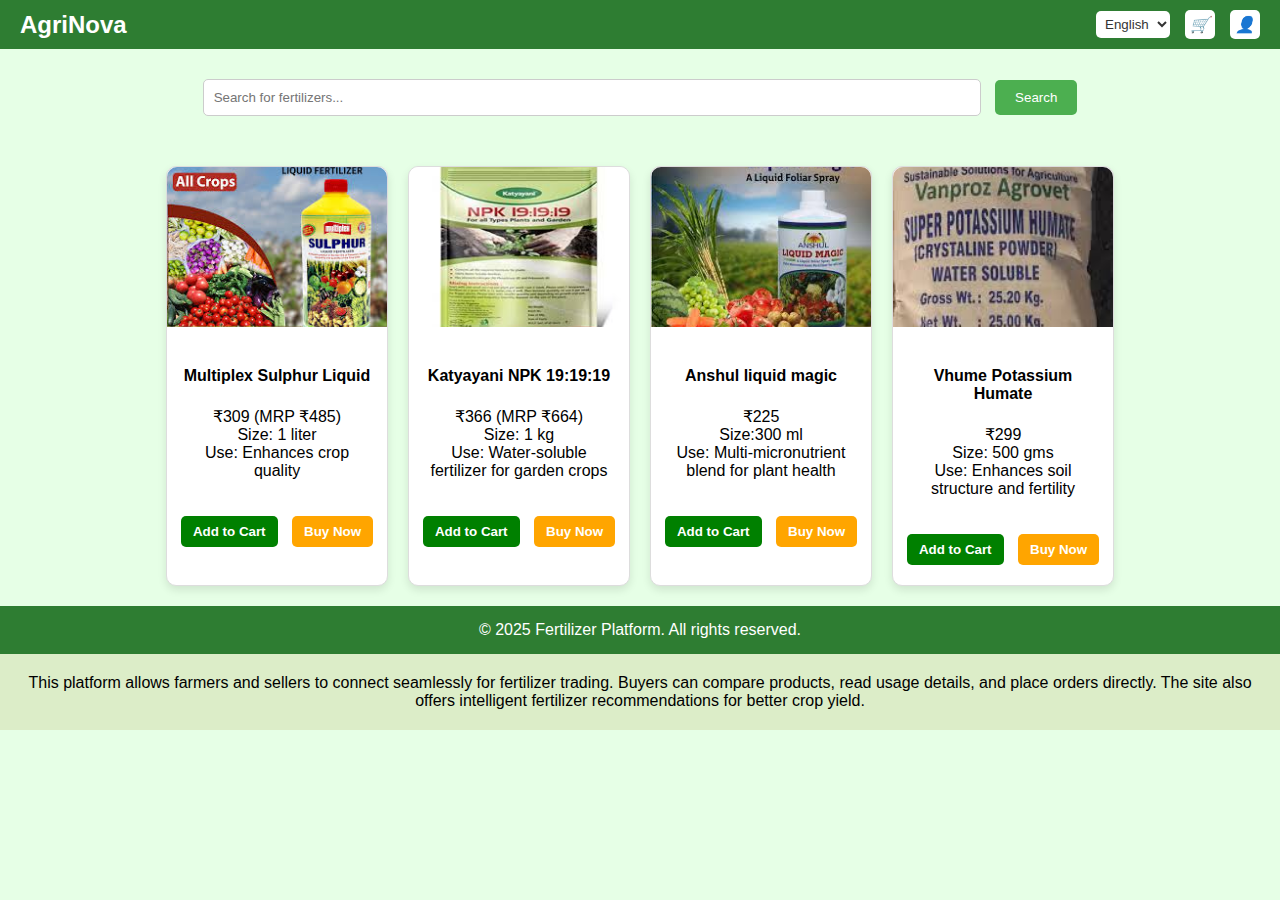
<file: index.html>
<!DOCTYPE html>
<html>
<head>
  <title>Fertilizer Platform</title>
  <link rel="stylesheet" href="style.css">
  <script src="script.js"></script>
</head>
<body>

  <header>
    <div class="title">AgriNova</div>
    <div class="top-right">
      <select>
        <option>English</option>
        <option>Telugu</option>
        <option>Hindi</option>
      </select>
      <i>🛒</i>
      <i>👤</i>
    </div>
  </header>

  <section class="search-section">
    <input type="text" placeholder="Search for fertilizers..." />
    <button>Search</button>
  </section>

  <section class="fertilizer-grid">
    <!-- Repeat below block for each product -->
    <div class="fertilizer-card">
      <img src="d1.jpeg" alt="Multiplex Sulphur Liquid">
      <div class="info">
        <h4>Multiplex Sulphur Liquid</h4>
        <p>₹309 (MRP ₹485)<br>Size: 1 liter<br>Use: Enhances crop quality</p>
      </div>
      <div class="actions">
        <button class="cart">Add to Cart</button>
        <button class="buy">Buy Now</button>
      </div>
    </div>
    <div class="fertilizer-card">
      <img src="d2.jpeg" alt="Katyayani NPK">
      <div class="info">
        <h4>Katyayani NPK 19:19:19</h4>
        <p>₹366 (MRP ₹664)<br>Size: 1 kg<br>Use: Water-soluble fertilizer for garden crops</p>
      </div>
      <div class="actions">
        <button class="cart">Add to Cart</button>
        <button class="buy">Buy Now</button>
      </div>
    </div>
    <div class="fertilizer-card">
      <img src="liquid_magic.jpeg" alt="ANSHUL LIQUID MAGIC">
      <div class="info">
        <h4>Anshul liquid magic</h4>
        <p>₹225 <br>Size:300 ml<br>Use: Multi-micronutrient blend for plant health</p>
      </div>
      <div class="actions">
        <button class="cart">Add to Cart</button>
        <button class="buy">Buy Now</button>
      </div>
    </div>

<div class="fertilizer-card">
  <img src="pottasium.jpeg" alt="Vhume Potassium Humate">
  <div class="info">
    <h4>Vhume Potassium Humate</h4>
    <p>₹299 <br>Size: 500 gms<br>Use: Enhances soil structure and fertility</p>
  </div>
  <div class="actions">
    <button class="cart">Add to Cart</button>
    <button class="buy">Buy Now</button>
  </div>
</div>
  </section>

  <footer>
    &copy; 2025 Fertilizer Platform. All rights reserved.
  </footer>

  <section class="platform-info">
    This platform allows farmers and sellers to connect seamlessly for fertilizer trading. Buyers can compare products, read usage details, and place orders directly. The site also offers intelligent fertilizer recommendations for better crop yield.
  </section>

</body>
</html>
</file>
<file: style.css>
body {
  margin: 0;
  font-family: Arial, sans-serif;
  background-color: #e6ffe6;
}

header {
  background-color: #2e7d32;
  color: white;
  padding: 10px 20px;
  display: flex;
  justify-content: space-between;
  align-items: center;
}

.title {
  font-size: 24px;
  font-weight: bold;
  cursor: pointer;
  transition: color 0.3s ease;
}

.title:hover {
  color: #ffeb3b;
}

.top-right {
  display: flex;
  align-items: center;
  gap: 15px;
}

.top-right select, .top-right i {
  background: white;
  color: #333;
  padding: 5px;
  border-radius: 5px;
  border: none;
}

.search-section {
  text-align: center;
  padding: 30px 10px;
}

.search-section input[type="text"] {
  padding: 10px;
  width: 60%;
  border: 1px solid #ccc;
  border-radius: 5px;
}

.search-section button {
  padding: 10px 20px;
  margin-left: 10px;
  background-color: #4CAF50;
  color: white;
  border: none;
  border-radius: 5px;
}

.filters {
  display: flex;
  justify-content: center;
  gap: 30px;
  padding: 20px;
  flex-wrap: wrap;
}

.filter-item {
  background-color: #ffffff;
  padding: 15px;
  border-radius: 8px;
  box-shadow: 0 2px 4px rgba(0,0,0,0.1);
}

.fertilizer-grid {
  display: flex;
  flex-wrap: wrap;
  justify-content: center;
  gap: 20px;
  padding: 20px;
}

.fertilizer-card {
  background-color: white;
  border: 1px solid #ddd;
  border-radius: 10px;
  width: 220px;
  text-align: center;
  box-shadow: 0 4px 8px rgba(0,0,0,0.1);
}

.fertilizer-card img {
  width: 100%;
  height: 160px;
  object-fit: cover;
  border-top-left-radius: 10px;
  border-top-right-radius: 10px;
}

.fertilizer-card .info {
  padding: 15px;
}

.fertilizer-card .actions {
  padding-bottom: 15px;
}

.fertilizer-card button {
  margin: 5px;
  padding: 8px 12px;
  border: none;
  border-radius: 5px;
  cursor: pointer;
  color: white;
  font-weight: bold;
  animation: blink 1.5s infinite alternate;
}

.fertilizer-card .buy {
  background-color: orange;
}

.fertilizer-card .cart {
  background-color: green;
}

@keyframes blink {
  from { opacity: 1; }
  to { opacity: 0.7; }
}

footer {
  background-color: #2E7D32;
  color: white;
  text-align: center;
  padding: 15px 0;
}

.platform-info {
  background-color: #dcedc8;
  text-align: center;
  padding: 20px;
  font-size: 16px;
}
</file>
